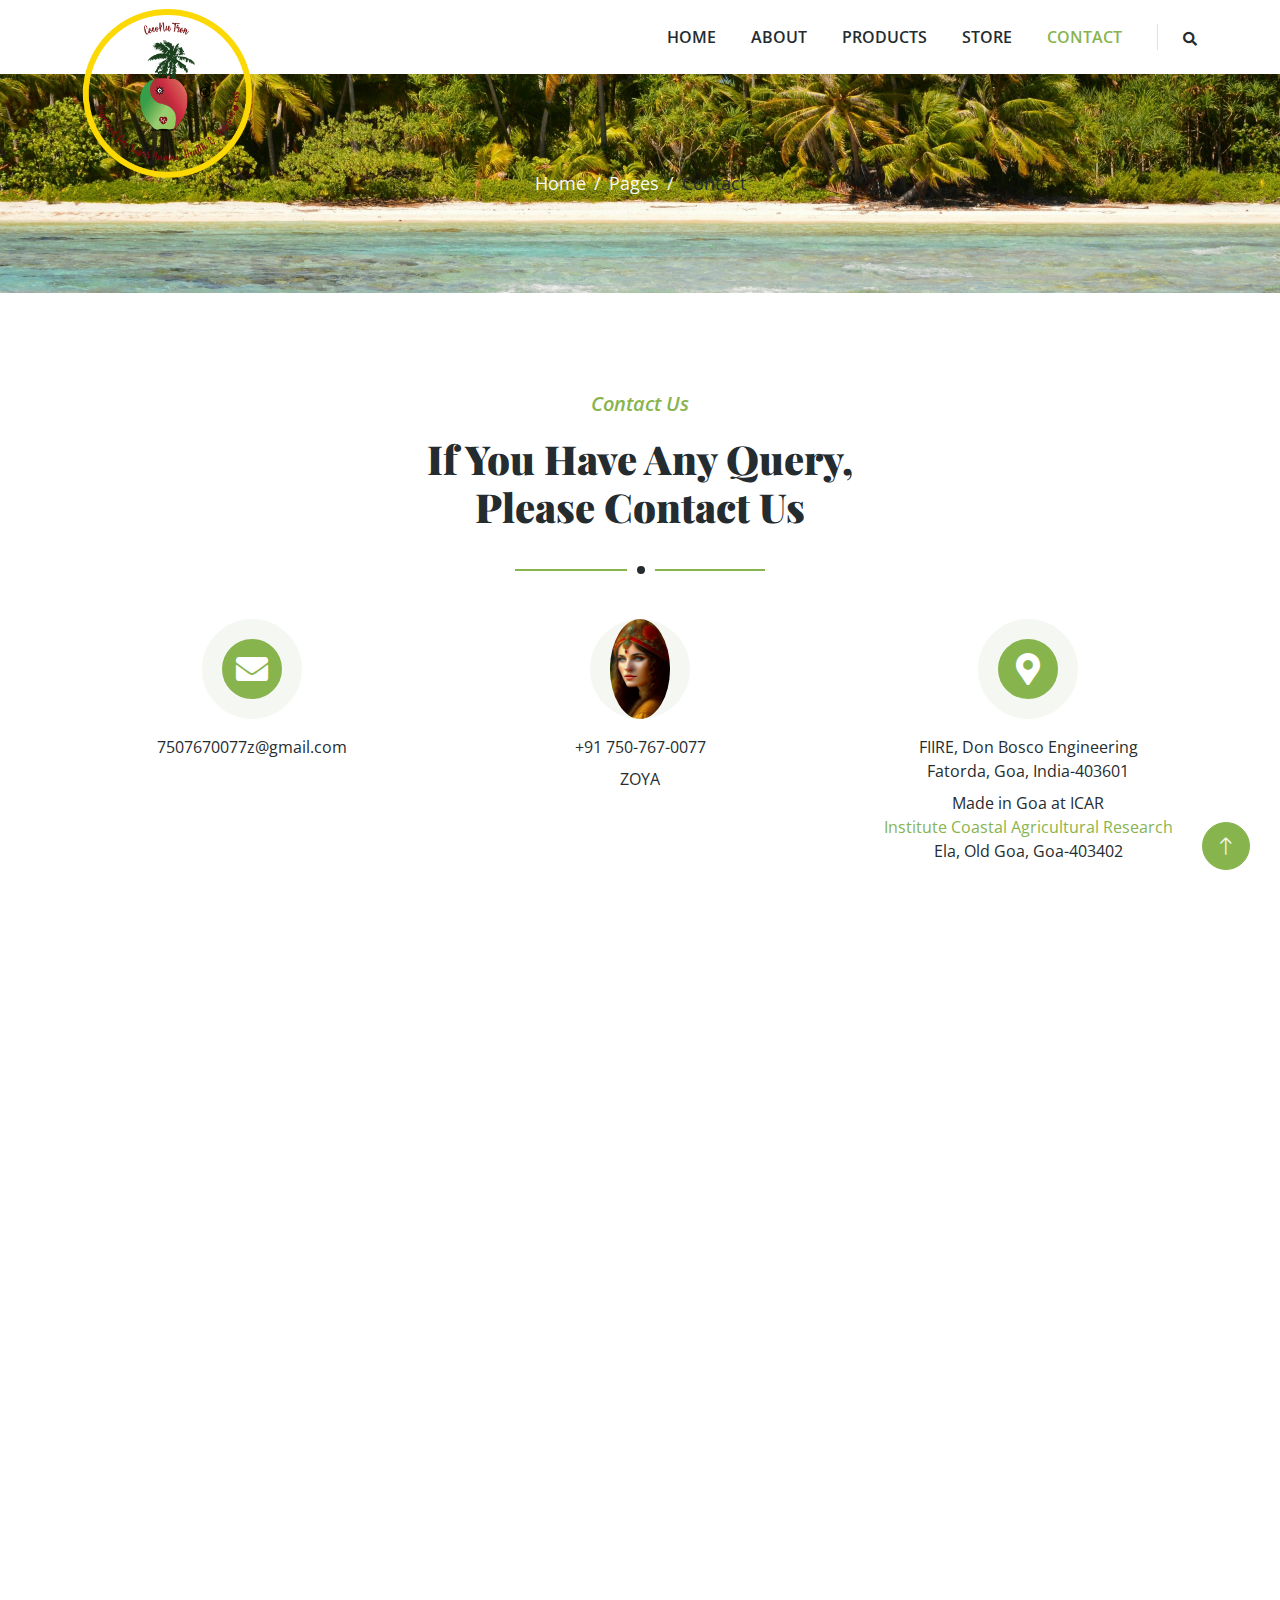
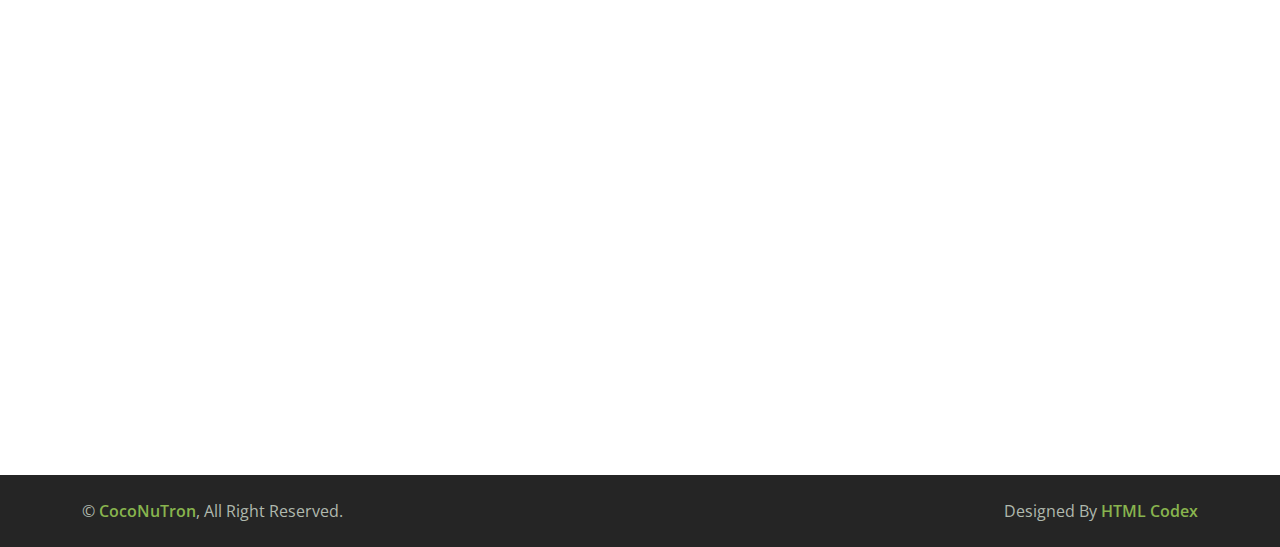
<file: contact.html>
<!DOCTYPE html>
<html lang="en">

<head>
    <meta charset="utf-8">
    <title>CocoNuTron - Coconut Butter</title>
    <meta content="width=device-width, initial-scale=1.0" name="viewport">
    <meta content="" name="keywords">
    <meta content="" name="description">

    <!-- Favicon -->
    <link href="img/favicon.ico" rel="icon">

    <!-- Google Web Fonts -->
    <link rel="preconnect" href="https://fonts.googleapis.com">
    <link rel="preconnect" href="https://fonts.gstatic.com" crossorigin>
    <link href="https://fonts.googleapis.com/css2?family=Open+Sans:wght@400;600&family=Playfair+Display:wght@700;900&display=swap" rel="stylesheet">

    <!-- Icon Font Stylesheet -->
    <link href="https://cdnjs.cloudflare.com/ajax/libs/font-awesome/5.10.0/css/all.min.css" rel="stylesheet">
    <link href="https://cdn.jsdelivr.net/npm/bootstrap-icons@1.4.1/font/bootstrap-icons.css" rel="stylesheet">

    <!-- Libraries Stylesheet -->
    <link href="lib/animate/animate.min.css" rel="stylesheet">
    <link href="lib/owlcarousel/assets/owl.carousel.min.css" rel="stylesheet">

    <!-- Customized Bootstrap Stylesheet -->
    <link href="css/bootstrap.min.css" rel="stylesheet">

    <!-- Template Stylesheet -->
    <link href="css/style.css" rel="stylesheet">
</head>

<body>
    <!-- Spinner Start -->
    <div id="spinner" class="show bg-white position-fixed translate-middle w-100 vh-100 top-50 start-50 d-flex align-items-center justify-content-center">
        <div class="spinner-border text-primary" role="status" style="width: 3rem; height: 3rem;"></div>
    </div>
    <!-- Spinner End -->

    
    <!-- Navbar Start -->
    <div class="container-fluid bg-white sticky-top">
        <div class="container">
            <nav class="navbar navbar-expand-lg bg-white navbar-light py-2 py-lg-0">
                <a href="index.html" class="navbar-brand">
                    <img class="img-fluid" src="img/LogoV1@4x.png" alt="Logo">
                </a>
                <button type="button" class="navbar-toggler ms-auto me-0" data-bs-toggle="collapse" data-bs-target="#navbarCollapse">
                    <span class="navbar-toggler-icon"></span>
                </button>
                <div class="collapse navbar-collapse" id="navbarCollapse">
                    <div class="navbar-nav ms-auto">
                        <a href="index.html" class="nav-item nav-link">Home</a>
                        <a href="about.html" class="nav-item nav-link">About</a>
                        <a href="product.html" class="nav-item nav-link">Products</a>
                        <a href="store.html" class="nav-item nav-link">Store</a>
                        <!-- <div class="nav-item dropdown">
                            <a href="#" class="nav-link dropdown-toggle" data-bs-toggle="dropdown">Pages</a>
                            <div class="dropdown-menu bg-light rounded-0 m-0">
                                <a href="feature.html" class="dropdown-item">Features</a>
                                <a href="blog.html" class="dropdown-item">Blog Article</a>
                                <a href="testimonial.html" class="dropdown-item">Testimonial</a>
                                <a href="404.html" class="dropdown-item">404 Page</a>
                            </div>
                        </div> -->
                        <a href="contact.html" class="nav-item nav-link active">Contact</a>
                    </div>
                    <div class="border-start ps-4 d-none d-lg-block">
                        <button type="button" class="btn btn-sm p-0"><i class="fa fa-search"></i></button>
                    </div>
                </div>
            </nav>
        </div>
    </div>
    <!-- Navbar End -->


    <!-- Page Header Start -->
    <div class="container-fluid page-header py-5 mb-5 wow fadeIn" data-wow-delay="0.1s">
        <div class="container text-center py-5">
            <!-- <h1 class="display-2 text-dark mb-4 animated slideInDown">Contact Us</h1> -->
            <nav aria-label="breadcrumb animated slideInDown">
                <ol class="breadcrumb justify-content-center mb-0">
                    <li class="breadcrumb-item"><a href="#">Home</a></li>
                    <li class="breadcrumb-item"><a href="#">Pages</a></li>
                    <li class="breadcrumb-item text-dark" aria-current="page">Contact</li>
                </ol>
            </nav>
        </div>
    </div>
    <!-- Page Header End -->


    <!-- Contact Start -->
    <div class="container-xxl contact py-5">
        <div class="container">
            <div class="section-title text-center mx-auto wow fadeInUp" data-wow-delay="0.1s" style="max-width: 500px;">
                <p class="fs-5 fw-medium fst-italic text-primary">Contact Us</p>
                <h1 class="display-6">If You Have Any Query, Please Contact Us</h1>
            </div>
            <div class="row g-5 mb-5">
                <div class="col-md-4 text-center wow fadeInUp" data-wow-delay="0.3s">
                    <div class="btn-square mx-auto mb-3">
                        <i class="fa fa-envelope fa-2x text-white"></i>
                    </div>
                    <p class="mb-2">7507670077z@gmail.com</p>
                </div>
                <div class="col-md-4 text-center wow fadeInUp" data-wow-delay="0.4s">
                    <div class="btn-square mx-auto mb-3">
                        <!-- <i class="fa fa-phone fa-2x text-white">  </i> -->
                        <img src="img/model.png" alt="whatsapp" style="width: 100px; height: 100px; border-radius: 50%;" >
                    </div>
                    <p class="mb-2">+91 750-767-0077</p>
                    <p class="mb-0">ZOYA</p>
                </div>
                <div class="col-md-4 text-center wow fadeInUp" data-wow-delay="0.5s">
                    <div class="btn-square mx-auto mb-3">
                        <i class="fa fa-map-marker-alt fa-2x text-white"></i>
                    </div>
                    <p class="mb-0">FIIRE, Don Bosco Engineering </p>
                     <p class="mb-2">Fatorda, Goa, India-403601</p>
                     <p class="mb-0">Made in Goa at ICAR</p>
                     <a href="https://ccari.icar.gov.in/welcome.php" target="_blank"> <p class="mb-0"> Institute Coastal Agricultural Research</p></a>
                     <p class="mb-0"> Ela, Old Goa, Goa-403402</p>
                </div>
            </div>
            <div class="row g-5">
                <div class="col-lg-6 wow fadeInUp" data-wow-delay="0.1s">
                    <h3 class="mb-4">Contact Us</h3>
                    <!-- <p class="mb-4">The contact form is currently inactive. Get a functional and working contact form with Ajax & PHP in a few minutes. Just copy and paste the files, add a little code and you're done. <a href="https://htmlcodex.com/contact-form">Download Now</a>.</p> -->

                    <form action="process.php" method="post">
                        <div class="row g-3">
                            <div class="col-md-6">
                                <div class="form-floating">
                                    <input type="text" class="form-control" id="name" name="name" placeholder="Your Name">
                                    <label for="name">Your Name</label>
                                </div>
                            </div>
                            <div class="col-md-6">
                                <div class="form-floating">
                                    <input type="email" class="form-control" id="email" name="email" placeholder="Your Email">
                                    <label for="email">Your Email</label>
                                </div>
                            </div>
                            <div class="col-12">
                                <div class="form-floating">
                                    <input type="text" class="form-control" id="subject" name="subject" placeholder="Subject">
                                    <label for="subject">Subject</label>
                                </div>
                            </div>
                            <div class="col-12">
                                <div class="form-floating">
                                    <input type="tel" id="phone" name="phone" class="form-control"  placeholder="Phone">
                                    <label for="phone">Phone:</label>
                                </div>
                            </div>
                            <div class="col-12">
                                <div class="form-floating">
                                    <textarea class="form-control" placeholder="Leave a message here" name="message" id="message" style="height: 120px"></textarea>
                                    <label for="message">Message</label>
                                </div>
                            </div>
                            <div class="col-12">
                                <button class="btn btn-primary rounded-pill py-3 px-5" name="submit" type="submit">Send Message</button>
                            </div>
                        </div>
                    </form>
                    
                </div>
                <div class="col-lg-6 wow fadeInUp" data-wow-delay="0.5s">
                    <div class="h-100">
                        <iframe class="w-100 rounded"
                        src="https://www.google.com/maps/embed?pb=!1m18!1m12!1m3!1d3848.556203796674!2d73.96650967458535!3d15.291979159777382!2m3!1f0!2f0!3f0!3m2!1i1024!2i768!4f13.1!3m3!1m2!1s0x3bbfb1631736de9d%3A0x980720b4516a7a5!2sDon%20Bosco%20College%20Of%20Engineering!5e0!3m2!1sen!2sin!4v1723017399944!5m2!1sen!2sin"
                        frameborder="0" style="height: 100%; min-height: 300px; border:0;" allowfullscreen="" aria-hidden="false"
                        tabindex="0"></iframe>
<!-- 
                        <iframe src="https://www.google.com/maps/embed?pb=!1m18!1m12!1m3!1d3848.556203796674!2d73.96650967458535!3d15.291979159777382!2m3!1f0!2f0!3f0!3m2!1i1024!2i768!4f13.1!3m3!1m2!1s0x3bbfb1631736de9d%3A0x980720b4516a7a5!2sDon%20Bosco%20College%20Of%20Engineering!5e0!3m2!1sen!2sin!4v1723017399944!5m2!1sen!2sin" width="600" height="450" style="border:0;" allowfullscreen="" loading="lazy" referrerpolicy="no-referrer-when-downgrade"></iframe> -->
                    </div>
                </div>
            </div>
        </div>
    </div>
    <!-- Contact End -->


    <!-- Footer Start -->
    <div class="container-fluid bg-dark footer mt-5 py-5 wow fadeIn" data-wow-delay="0.1s">
        <div class="container py-5">
            <div class="row g-5">
                <div class="col-lg-3 col-md-6">
                    <h4 class="text-primary mb-4">CocoNuTron Lab</h4>
                    <p class="mb-2"><i class="fa fa-map-marker-alt text-primary me-3"></i>Krishi Vigyan Kendra, ICAR -Central Coastal Agricultural Research Institute, Ela, Old Goa, Goa-403402</p>
                    <h5 class="text-primary mb-4">BidTronix Pvt Ltd.</h5>
                    <p class="mb-2"><i class="fa fa-map-marker-alt text-primary me-3"></i>FIIRE, Don Bosco Engineering, Fatorda, Goa, India-403601</p>
                    <p class="mb-2"><i class="fa fa-phone-alt text-primary me-3"></i>+91 750-767-0077</p>
                    <p class="mb-2"><i class="fa fa-envelope text-primary me-3"></i>7507670077z@gmail.com</p>
                    <div class="d-flex pt-3">
                        <a class="btn btn-square btn-primary rounded-circle me-2" href=""><i class="fab fa-twitter"></i></a>
                        <a class="btn btn-square btn-primary rounded-circle me-2" href=""><i class="fab fa-facebook-f"></i></a>
                        <a class="btn btn-square btn-primary rounded-circle me-2" href=""><i class="fab fa-youtube"></i></a>
                        <a class="btn btn-square btn-primary rounded-circle me-2" href=""><i class="fab fa-linkedin-in"></i></a>
                    </div>
                </div>
                <div class="col-lg-3 col-md-6">
                    <h4 class="text-primary mb-4">Quick Links</h4>
                    <a class="btn btn-link" href="">About Us</a>
                    <a class="btn btn-link" href="">Contact Us</a>
                    <a class="btn btn-link" href="">Our Services</a>
                    <a class="btn btn-link" href="">Terms & Condition</a>
                    <a class="btn btn-link" href="">Support</a>
                </div>
                <div class="col-lg-3 col-md-6">
                    <h4 class="text-primary mb-4">Business Hours</h4>
                    <p class="mb-1">Monday - Friday</p>
                    <h6 class="text-light">09:00 am - 07:00 pm</h6>
                    <p class="mb-1">Saturday</p>
                    <h6 class="text-light">09:00 am - 12:00 pm</h6>
                    <p class="mb-1">Sunday</p>
                    <h6 class="text-light">Closed</h6>
                </div>
                <div class="col-lg-3 col-md-6">
                    <h4 class="text-primary mb-4">Newsletter</h4>
                    <p>Subscribe to our newsletter to get our latest updates.</p>
                    <div class="position-relative w-100">
                        <input class="form-control bg-transparent w-100 py-3 ps-4 pe-5" type="text" placeholder="Your email">
                        <button type="button" class="btn btn-primary py-2 position-absolute top-0 end-0 mt-2 me-2">SignUp</button>
                    </div>
                </div>
            </div>
        </div>
    </div>
    <!-- Footer End -->


    <!-- Copyright Start -->
    <div class="container-fluid copyright py-4">
        <div class="container">
            <div class="row">
                <div class="col-md-6 text-center text-md-start mb-3 mb-md-0">
                    &copy; <a class="fw-medium" href="#">CocoNuTron</a>, All Right Reserved.
                </div>
                <div class="col-md-6 text-center text-md-end">
                    <!--/*** This template is free as long as you keep the footer author’s credit link/attribution link/backlink. If you'd like to use the template without the footer author’s credit link/attribution link/backlink, you can purchase the Credit Removal License from "https://htmlcodex.com/credit-removal". Thank you for your support. ***/-->
                    Designed By <a class="fw-medium" href="https://htmlcodex.com">HTML Codex</a>
                </div>
            </div>
        </div>
    </div>
    <!-- Copyright End -->


    <!-- Back to Top -->
    <a href="#" class="btn btn-lg btn-primary btn-lg-square rounded-circle back-to-top"><i class="bi bi-arrow-up"></i></a>


    <!-- JavaScript Libraries -->
    <script src="https://ajax.googleapis.com/ajax/libs/jquery/3.6.1/jquery.min.js"></script>
    <script src="https://cdn.jsdelivr.net/npm/bootstrap@5.0.0/dist/js/bootstrap.bundle.min.js"></script>
    <script src="lib/wow/wow.min.js"></script>
    <script src="lib/easing/easing.min.js"></script>
    <script src="lib/waypoints/waypoints.min.js"></script>
    <script src="lib/owlcarousel/owl.carousel.min.js"></script>

    <!-- Template Javascript -->
    <script src="js/main.js"></script>
</body>

</html>
</file>
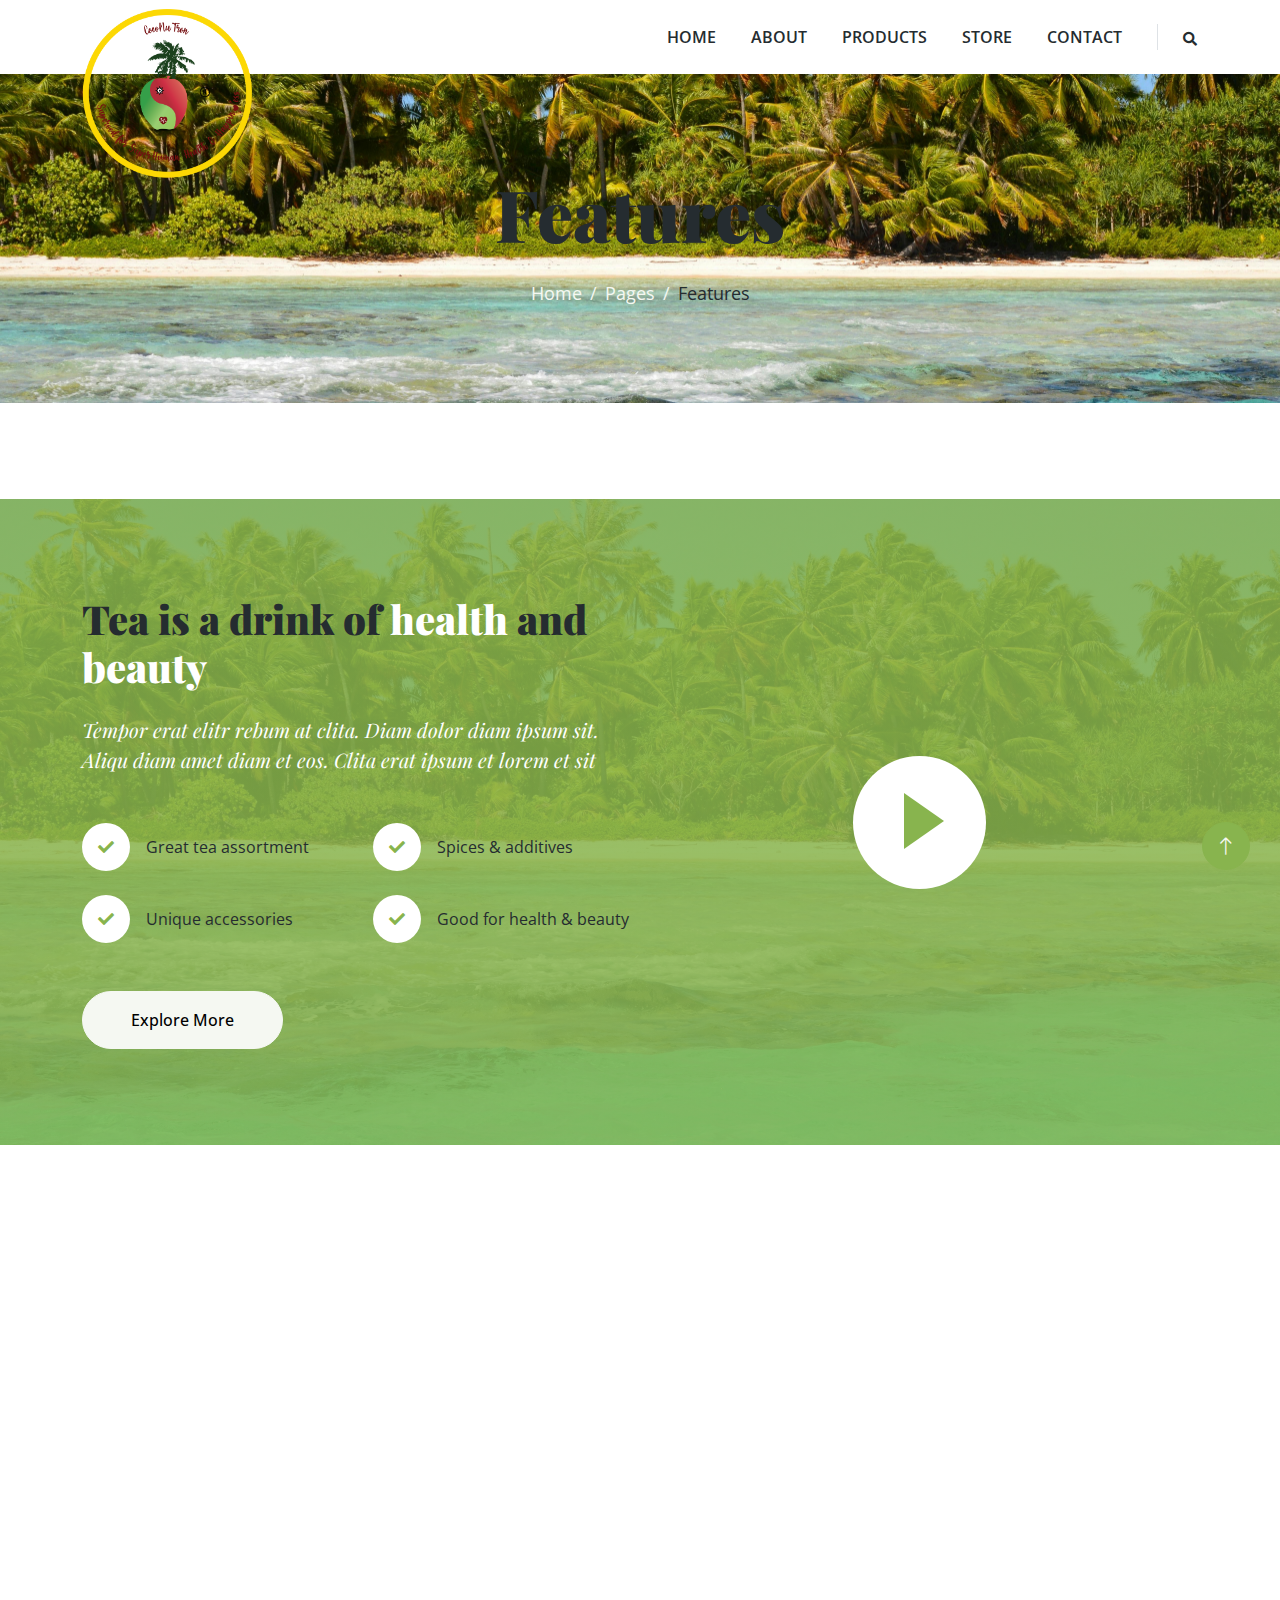
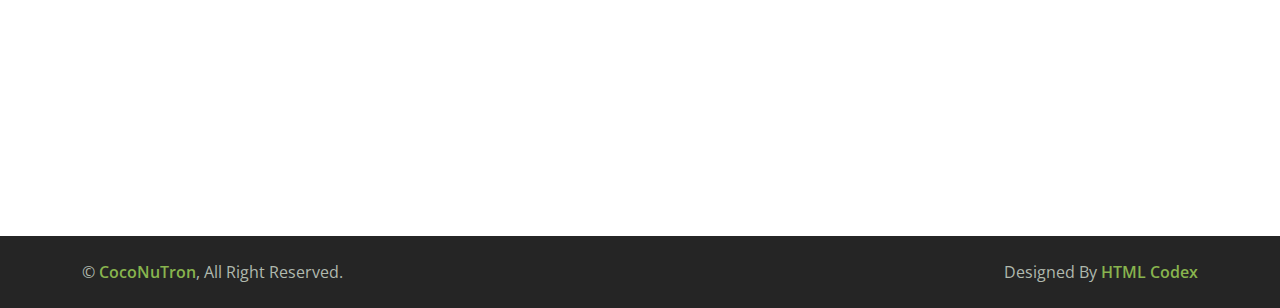
<file: feature.html>
<!DOCTYPE html>
<html lang="en">

<head>
    <meta charset="utf-8">
    <title>Tea House - Tea Shop Website Template</title>
    <meta content="width=device-width, initial-scale=1.0" name="viewport">
    <meta content="" name="keywords">
    <meta content="" name="description">

    <!-- Favicon -->
    <link href="img/favicon.ico" rel="icon">

    <!-- Google Web Fonts -->
    <link rel="preconnect" href="https://fonts.googleapis.com">
    <link rel="preconnect" href="https://fonts.gstatic.com" crossorigin>
    <link href="https://fonts.googleapis.com/css2?family=Open+Sans:wght@400;600&family=Playfair+Display:wght@700;900&display=swap" rel="stylesheet">

    <!-- Icon Font Stylesheet -->
    <link href="https://cdnjs.cloudflare.com/ajax/libs/font-awesome/5.10.0/css/all.min.css" rel="stylesheet">
    <link href="https://cdn.jsdelivr.net/npm/bootstrap-icons@1.4.1/font/bootstrap-icons.css" rel="stylesheet">

    <!-- Libraries Stylesheet -->
    <link href="lib/animate/animate.min.css" rel="stylesheet">
    <link href="lib/owlcarousel/assets/owl.carousel.min.css" rel="stylesheet">

    <!-- Customized Bootstrap Stylesheet -->
    <link href="css/bootstrap.min.css" rel="stylesheet">

    <!-- Template Stylesheet -->
    <link href="css/style.css" rel="stylesheet">
</head>

<body>
    <!-- Spinner Start -->
    <div id="spinner" class="show bg-white position-fixed translate-middle w-100 vh-100 top-50 start-50 d-flex align-items-center justify-content-center">
        <div class="spinner-border text-primary" role="status" style="width: 3rem; height: 3rem;"></div>
    </div>
    <!-- Spinner End -->

    
    <!-- Navbar Start -->
    <div class="container-fluid bg-white sticky-top">
        <div class="container">
            <nav class="navbar navbar-expand-lg bg-white navbar-light py-2 py-lg-0">
                <a href="index.html" class="navbar-brand">
                    <img class="img-fluid" src="img/LogoV1@4x.png" alt="Logo">
                </a>
                <button type="button" class="navbar-toggler ms-auto me-0" data-bs-toggle="collapse" data-bs-target="#navbarCollapse">
                    <span class="navbar-toggler-icon"></span>
                </button>
                <div class="collapse navbar-collapse" id="navbarCollapse">
                    <div class="navbar-nav ms-auto">
                        <a href="index.html" class="nav-item nav-link">Home</a>
                        <a href="about.html" class="nav-item nav-link">About</a>
                        <a href="product.html" class="nav-item nav-link">Products</a>
                        <a href="store.html" class="nav-item nav-link">Store</a>
                        <!-- <div class="nav-item dropdown">
                            <a href="#" class="nav-link dropdown-toggle active" data-bs-toggle="dropdown">Pages</a>
                            <div class="dropdown-menu bg-light rounded-0 m-0">
                                <a href="feature.html" class="dropdown-item active">Features</a>
                                <a href="blog.html" class="dropdown-item">Blog Article</a>
                                <a href="testimonial.html" class="dropdown-item">Testimonial</a>
                                <a href="404.html" class="dropdown-item">404 Page</a>
                            </div>
                        </div> -->
                        <a href="contact.html" class="nav-item nav-link">Contact</a>
                    </div>
                    <div class="border-start ps-4 d-none d-lg-block">
                        <button type="button" class="btn btn-sm p-0"><i class="fa fa-search"></i></button>
                    </div>
                </div>
            </nav>
        </div>
    </div>
    <!-- Navbar End -->


    <!-- Page Header Start -->
    <div class="container-fluid page-header py-5 mb-5 wow fadeIn" data-wow-delay="0.1s">
        <div class="container text-center py-5">
            <h1 class="display-2 text-dark mb-4 animated slideInDown">Features</h1>
            <nav aria-label="breadcrumb animated slideInDown">
                <ol class="breadcrumb justify-content-center mb-0">
                    <li class="breadcrumb-item"><a href="#">Home</a></li>
                    <li class="breadcrumb-item"><a href="#">Pages</a></li>
                    <li class="breadcrumb-item text-dark" aria-current="page">Features</li>
                </ol>
            </nav>
        </div>
    </div>
    <!-- Page Header End -->


    <!-- Video Start -->
    <div class="container-fluid video" style="margin-top: 6rem; margin-bottom: 6rem;">
        <div class="container">
            <div class="row g-0">
                <div class="col-lg-6 py-5 wow fadeIn" data-wow-delay="0.1s">
                    <div class="py-5">
                        <h1 class="display-6 mb-4">Tea is a drink of <span class="text-white">health</span> and <span class="text-white">beauty</span></h1>
                        <h5 class="fw-normal lh-base fst-italic text-white mb-5">Tempor erat elitr rebum at clita. Diam dolor diam ipsum sit. Aliqu diam amet diam et eos. Clita erat ipsum et lorem et sit</h5>
                        <div class="row g-4 mb-5">
                            <div class="col-sm-6">
                                <div class="d-flex align-items-center">
                                    <div class="flex-shrink-0 btn-lg-square bg-white text-primary rounded-circle me-3">
                                        <i class="fa fa-check"></i>
                                    </div>
                                    <span class="text-dark">Great tea assortment</span>
                                </div>
                            </div>
                            <div class="col-sm-6">
                                <div class="d-flex align-items-center">
                                    <div class="flex-shrink-0 btn-lg-square bg-white text-primary rounded-circle me-3">
                                        <i class="fa fa-check"></i>
                                    </div>
                                    <span class="text-dark">Spices & additives</span>
                                </div>
                            </div>
                            <div class="col-sm-6">
                                <div class="d-flex align-items-center">
                                    <div class="flex-shrink-0 btn-lg-square bg-white text-primary rounded-circle me-3">
                                        <i class="fa fa-check"></i>
                                    </div>
                                    <span class="text-dark">Unique accessories</span>
                                </div>
                            </div>
                            <div class="col-sm-6">
                                <div class="d-flex align-items-center">
                                    <div class="flex-shrink-0 btn-lg-square bg-white text-primary rounded-circle me-3">
                                        <i class="fa fa-check"></i>
                                    </div>
                                    <span class="text-dark">Good for health & beauty</span>
                                </div>
                            </div>
                        </div>
                        <a class="btn btn-light rounded-pill py-3 px-5" href="">Explore More</a>
                    </div>
                </div>
                <div class="col-lg-6 wow fadeIn" data-wow-delay="0.5s">
                    <div class="h-100 d-flex align-items-center justify-content-center" style="min-height: 300px;">
                        <button type="button" class="btn-play" data-bs-toggle="modal"
                            data-src="https://www.youtube.com/embed/DWRcNpR6Kdc" data-bs-target="#videoModal">
                            <span></span>
                        </button>
                    </div>
                </div>
            </div>
        </div>
    </div>
    <!-- Video End -->


    <!-- Video Modal Start -->
    <div class="modal modal-video fade" id="videoModal" tabindex="-1" aria-labelledby="exampleModalLabel" aria-hidden="true">
        <div class="modal-dialog">
            <div class="modal-content rounded-0">
                <div class="modal-header">
                    <h3 class="modal-title" id="exampleModalLabel">Youtube Video</h3>
                    <button type="button" class="btn-close" data-bs-dismiss="modal" aria-label="Close"></button>
                </div>
                <div class="modal-body">
                    <!-- 16:9 aspect ratio -->
                    <div class="ratio ratio-16x9">
                        <iframe class="embed-responsive-item" src="" id="video" allowfullscreen allowscriptaccess="always"
                            allow="autoplay"></iframe>
                    </div>
                </div>
            </div>
        </div>
    </div>
    <!-- Video Modal End -->


   <!-- Footer Start -->
   <div class="container-fluid bg-dark footer mt-5 py-5 wow fadeIn" data-wow-delay="0.1s">
    <div class="container py-5">
        <div class="row g-5">
            <div class="col-lg-3 col-md-6">
                <h4 class="text-primary mb-4">CocoNuTron Lab</h4>
                <p class="mb-2"><i class="fa fa-map-marker-alt text-primary me-3"></i>Krishi Vigyan Kendra, ICAR -Central Coastal Agricultural Research Institute, Ela, Old Goa, Goa-403402</p>
                <h5 class="text-primary mb-4">BidTronix Pvt Ltd.</h5>
                <p class="mb-2"><i class="fa fa-map-marker-alt text-primary me-3"></i>FIIRE, Don Bosco Engineering, Fatorda, Goa, India-403601</p>
                <p class="mb-2"><i class="fa fa-phone-alt text-primary me-3"></i>+91 750-767-0077</p>
                <p class="mb-2"><i class="fa fa-envelope text-primary me-3"></i>7507670077z@gmail.com</p>
                <div class="d-flex pt-3">
                    <a class="btn btn-square btn-primary rounded-circle me-2" href=""><i class="fab fa-twitter"></i></a>
                    <a class="btn btn-square btn-primary rounded-circle me-2" href=""><i class="fab fa-facebook-f"></i></a>
                    <a class="btn btn-square btn-primary rounded-circle me-2" href=""><i class="fab fa-youtube"></i></a>
                    <a class="btn btn-square btn-primary rounded-circle me-2" href=""><i class="fab fa-linkedin-in"></i></a>
                </div>
            </div>
            <div class="col-lg-3 col-md-6">
                <h4 class="text-primary mb-4">Quick Links</h4>
                <a class="btn btn-link" href="">About Us</a>
                <a class="btn btn-link" href="">Contact Us</a>
                <a class="btn btn-link" href="">Our Services</a>
                <a class="btn btn-link" href="">Terms & Condition</a>
                <a class="btn btn-link" href="">Support</a>
            </div>
            <div class="col-lg-3 col-md-6">
                <h4 class="text-primary mb-4">Business Hours</h4>
                <p class="mb-1">Monday - Friday</p>
                <h6 class="text-light">09:00 am - 07:00 pm</h6>
                <p class="mb-1">Saturday</p>
                <h6 class="text-light">09:00 am - 12:00 pm</h6>
                <p class="mb-1">Sunday</p>
                <h6 class="text-light">Closed</h6>
            </div>
            <div class="col-lg-3 col-md-6">
                <h4 class="text-primary mb-4">Newsletter</h4>
                <p>Subscribe to our newsletter to get our latest updates.</p>
                <div class="position-relative w-100">
                    <input class="form-control bg-transparent w-100 py-3 ps-4 pe-5" type="text" placeholder="Your email">
                    <button type="button" class="btn btn-primary py-2 position-absolute top-0 end-0 mt-2 me-2">SignUp</button>
                </div>
            </div>
        </div>
    </div>
</div>
<!-- Footer End -->


    <!-- Copyright Start -->
    <div class="container-fluid copyright py-4">
        <div class="container">
            <div class="row">
                <div class="col-md-6 text-center text-md-start mb-3 mb-md-0">
                    &copy; <a class="fw-medium" href="#">CocoNuTron</a>, All Right Reserved.
                </div>
                <div class="col-md-6 text-center text-md-end">
                    <!--/*** This template is free as long as you keep the footer author’s credit link/attribution link/backlink. If you'd like to use the template without the footer author’s credit link/attribution link/backlink, you can purchase the Credit Removal License from "https://htmlcodex.com/credit-removal". Thank you for your support. ***/-->
                    Designed By <a class="fw-medium" href="https://htmlcodex.com">HTML Codex</a>
                </div>
            </div>
        </div>
    </div>
    <!-- Copyright End -->


    <!-- Back to Top -->
    <a href="#" class="btn btn-lg btn-primary btn-lg-square rounded-circle back-to-top"><i class="bi bi-arrow-up"></i></a>


    <!-- JavaScript Libraries -->
    <script src="https://ajax.googleapis.com/ajax/libs/jquery/3.6.1/jquery.min.js"></script>
    <script src="https://cdn.jsdelivr.net/npm/bootstrap@5.0.0/dist/js/bootstrap.bundle.min.js"></script>
    <script src="lib/wow/wow.min.js"></script>
    <script src="lib/easing/easing.min.js"></script>
    <script src="lib/waypoints/waypoints.min.js"></script>
    <script src="lib/owlcarousel/owl.carousel.min.js"></script>

    <!-- Template Javascript -->
    <script src="js/main.js"></script>
</body>

</html>
</file>
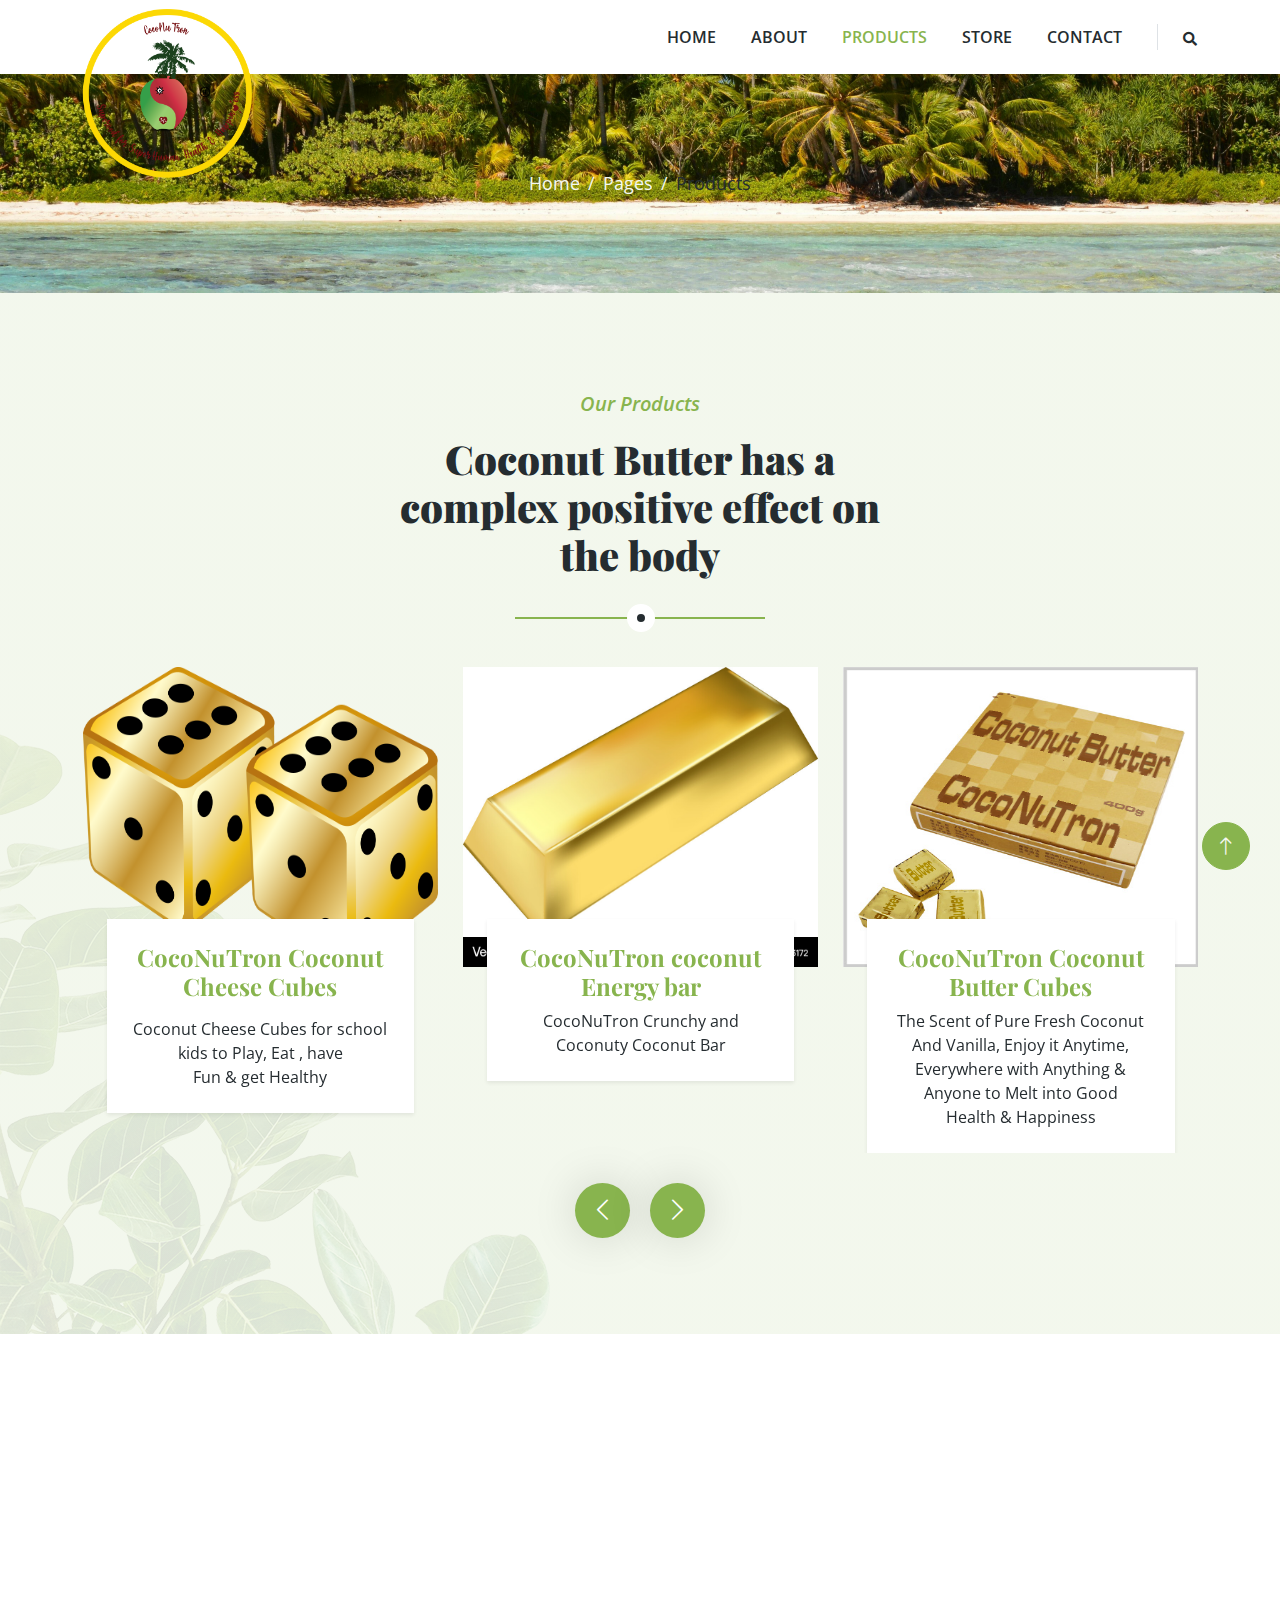
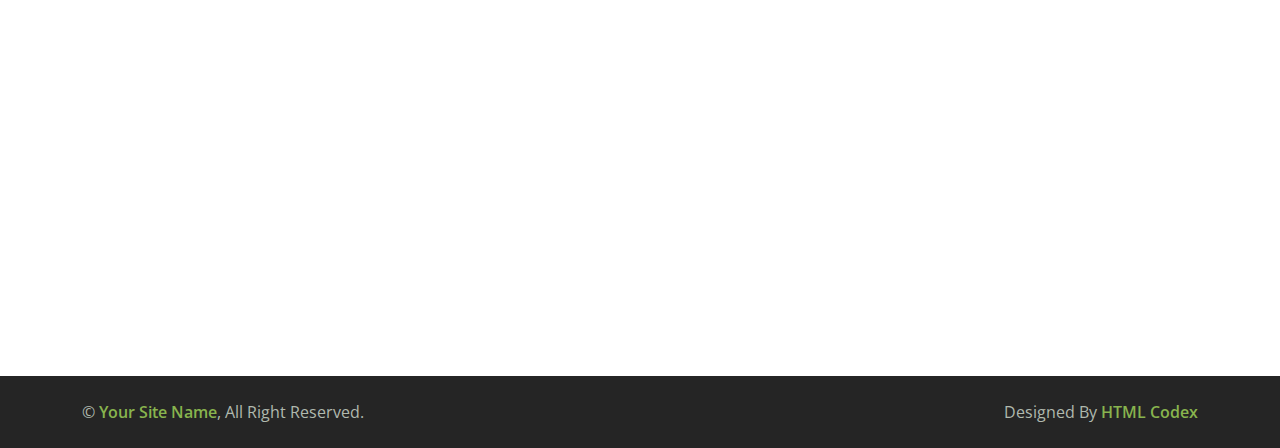
<file: product.html>
<!DOCTYPE html>
<html lang="en">

<head>
    <meta charset="utf-8">
    <title>CocoNuTron - Coconut Butter</title>
    <meta content="width=device-width, initial-scale=1.0" name="viewport">
    <meta content="" name="keywords">
    <meta content="" name="description">

    <!-- Favicon -->
    <link href="img/favicon.ico" rel="icon">

    <!-- Google Web Fonts -->
    <link rel="preconnect" href="https://fonts.googleapis.com">
    <link rel="preconnect" href="https://fonts.gstatic.com" crossorigin>
    <link href="https://fonts.googleapis.com/css2?family=Open+Sans:wght@400;600&family=Playfair+Display:wght@700;900&display=swap" rel="stylesheet">

    <!-- Icon Font Stylesheet -->
    <link href="https://cdnjs.cloudflare.com/ajax/libs/font-awesome/5.10.0/css/all.min.css" rel="stylesheet">
    <link href="https://cdn.jsdelivr.net/npm/bootstrap-icons@1.4.1/font/bootstrap-icons.css" rel="stylesheet">

    <!-- Libraries Stylesheet -->
    <link href="lib/animate/animate.min.css" rel="stylesheet">
    <link href="lib/owlcarousel/assets/owl.carousel.min.css" rel="stylesheet">

    <!-- Customized Bootstrap Stylesheet -->
    <link href="css/bootstrap.min.css" rel="stylesheet">

    <!-- Template Stylesheet -->
    <link href="css/style.css" rel="stylesheet">
</head>

<body>
    <!-- Spinner Start -->
    <div id="spinner" class="show bg-white position-fixed translate-middle w-100 vh-100 top-50 start-50 d-flex align-items-center justify-content-center">
        <div class="spinner-border text-primary" role="status" style="width: 3rem; height: 3rem;"></div>
    </div>
    <!-- Spinner End -->

    
    <!-- Navbar Start -->
    <div class="container-fluid bg-white sticky-top">
        <div class="container">
            <nav class="navbar navbar-expand-lg bg-white navbar-light py-2 py-lg-0">
                <a href="index.html" class="navbar-brand">
                    <img class="img-fluid" src="img/LogoV1@4x.png" alt="Logo">
                </a>
                <button type="button" class="navbar-toggler ms-auto me-0" data-bs-toggle="collapse" data-bs-target="#navbarCollapse">
                    <span class="navbar-toggler-icon"></span>
                </button>
                <div class="collapse navbar-collapse" id="navbarCollapse">
                    <div class="navbar-nav ms-auto">
                        <a href="index.html" class="nav-item nav-link">Home</a>
                        <a href="about.html" class="nav-item nav-link">About</a>
                        <a href="product.html" class="nav-item nav-link active">Products</a>
                        <a href="store.html" class="nav-item nav-link">Store</a>
                        <!-- <div class="nav-item dropdown">
                            <a href="#" class="nav-link dropdown-toggle" data-bs-toggle="dropdown">Pages</a>
                            <div class="dropdown-menu bg-light rounded-0 m-0">
                                <a href="feature.html" class="dropdown-item">Features</a>
                                <a href="blog.html" class="dropdown-item">Blog Article</a>
                                <a href="testimonial.html" class="dropdown-item">Testimonial</a>
                                <a href="404.html" class="dropdown-item">404 Page</a>
                            </div>
                        </div> -->
                        <a href="contact.html" class="nav-item nav-link">Contact</a>
                    </div>
                    <div class="border-start ps-4 d-none d-lg-block">
                        <button type="button" class="btn btn-sm p-0"><i class="fa fa-search"></i></button>
                    </div>
                </div>
            </nav>
        </div>
    </div>
    <!-- Navbar End -->


    <!-- Page Header Start -->
    <div class="container-fluid page-header py-5 wow fadeIn" data-wow-delay="0.1s">
        <div class="container text-center py-5">
            <!-- <h1 class="display-2 text-dark mb-4 animated slideInDown">Products</h1> -->
            <nav aria-label="breadcrumb animated slideInDown">
                <ol class="breadcrumb justify-content-center mb-0">
                    <li class="breadcrumb-item"><a href="#">Home</a></li>
                    <li class="breadcrumb-item"><a href="#">Pages</a></li>
                    <li class="breadcrumb-item text-dark" aria-current="page">Products</li>
                </ol>
            </nav>
        </div>
    </div>
    <!-- Page Header End -->


    <!-- Products Start -->
    <div class="container-fluid product py-5">
        <div class="container py-5">
            <div class="section-title text-center mx-auto wow fadeInUp" data-wow-delay="0.1s" style="max-width: 500px;">
                <p class="fs-5 fw-medium fst-italic text-primary">Our Products</p>
                <h1 class="display-6">Coconut Butter has a complex positive effect on the body</h1>
            </div>
            <div class="owl-carousel product-carousel wow fadeInUp" data-wow-delay="0.5s">
                <a href="" class="d-block product-item rounded">
                    <img src="img/gold-bar-vector-21033172.jpg" height="300"alt="">
                    <div class="bg-white shadow-sm text-center p-4 position-relative mt-n5 mx-4">
                        <h4 class="text-primary">CocoNuTron coconut Energy bar</h4>
                        <span class="text-body">CocoNuTron Crunchy and Coconuty Coconut Bar</span>
                    </div>
                </a>
                <a href="" class="d-block product-item rounded">
                    <img src="img/butter.png" height="300" alt="">
                    <div class="bg-white shadow-sm text-center p-4 position-relative mt-n5 mx-4">
                        <h4 class="text-primary">CocoNuTron Coconut Butter Cubes</h4>
                        <span class="text-body">The Scent of Pure Fresh Coconut And Vanilla, Enjoy it Anytime, Everywhere with Anything & Anyone to Melt into Good Health & Happiness</span>
                    </div>
                </a>
                <a href="" class="d-block product-item rounded">
                    <img src="img/coconutbutter.webp" height="300" alt="">
                    <div class="bg-white shadow-sm text-center p-4 position-relative mt-n5 mx-4">
                        <h4 class="text-primary">CocoNuTron</h4>
                        <span class="text-body">Fresh Coconut Butter</span>
                    </div>
                </a>
                <a href="" class="d-block product-item rounded">
                    <img src="img/coco_creamer_CocoNutron.png" height="300" width="100%" alt="">
                    <div class="bg-white shadow-sm text-center p-4 position-relative mt-n5 mx-4">
                        <h4 class="text-primary">CocoNuTron</h4>
                        <span class="text-body">Natural Coffee Creamer</span>
                    </div>
                </a>
                <a href="" class="d-block product-item rounded">
                    <img src="img/coconut_Cheese_Cubes.png" height="300" width="100%" alt="">
                    <div class="bg-white shadow-sm text-center p-4 position-relative mt-n5 mx-4">
                        <h4 class="text-primary">CocoNuTron Coconut Cheese Cubes <h4 class="mb-3"></h4>
                        <span class="text-body">Coconut Cheese Cubes for school kids to Play, Eat , have Fun & get Healthy</span>
                    </div>
                </a>
            </div>
        </div>
    </div>
    <!-- Products End -->


    <!-- Footer Start -->
    <div class="container-fluid bg-dark footer mt-5 py-5 wow fadeIn" data-wow-delay="0.1s">
        <div class="container py-5">
            <div class="row g-5">
                <div class="col-lg-3 col-md-6">
                    <h4 class="text-primary mb-4">CocoNuTron Lab</h4>
                    <p class="mb-2"><i class="fa fa-map-marker-alt text-primary me-3"></i>Krishi Vigyan Kendra, ICAR -Central Coastal Agricultural Research Institute, Ela, Old Goa, Goa-403402</p>
                    <h5 class="text-primary mb-4">BidTronix Pvt Ltd.</h5>
                    <p class="mb-2"><i class="fa fa-map-marker-alt text-primary me-3"></i>FIIRE, Don Bosco Engineering, Fatorda, Goa, India-403601</p>
                    <p class="mb-2"><i class="fa fa-phone-alt text-primary me-3"></i>+91 750-767-0077</p>
                    <p class="mb-2"><i class="fa fa-envelope text-primary me-3"></i>7507670077z@gmail.com</p>
                    <div class="d-flex pt-3">
                        <a class="btn btn-square btn-primary rounded-circle me-2" href=""><i class="fab fa-twitter"></i></a>
                        <a class="btn btn-square btn-primary rounded-circle me-2" href=""><i class="fab fa-facebook-f"></i></a>
                        <a class="btn btn-square btn-primary rounded-circle me-2" href=""><i class="fab fa-youtube"></i></a>
                        <a class="btn btn-square btn-primary rounded-circle me-2" href=""><i class="fab fa-linkedin-in"></i></a>
                    </div>
                </div>
                <div class="col-lg-3 col-md-6">
                    <h4 class="text-primary mb-4">Quick Links</h4>
                    <a class="btn btn-link" href="">About Us</a>
                    <a class="btn btn-link" href="">Contact Us</a>
                    <a class="btn btn-link" href="">Our Services</a>
                    <a class="btn btn-link" href="">Terms & Condition</a>
                    <a class="btn btn-link" href="">Support</a>
                </div>
                <div class="col-lg-3 col-md-6">
                    <h4 class="text-primary mb-4">Business Hours</h4>
                    <p class="mb-1">Monday - Friday</p>
                    <h6 class="text-light">09:00 am - 07:00 pm</h6>
                    <p class="mb-1">Saturday</p>
                    <h6 class="text-light">09:00 am - 12:00 pm</h6>
                    <p class="mb-1">Sunday</p>
                    <h6 class="text-light">Closed</h6>
                </div>
                <div class="col-lg-3 col-md-6">
                    <h4 class="text-primary mb-4">Newsletter</h4>
                    <p>Subscribe to our newsletter to get our latest updates.</p>
                    <div class="position-relative w-100">
                        <input class="form-control bg-transparent w-100 py-3 ps-4 pe-5" type="text" placeholder="Your email">
                        <button type="button" class="btn btn-primary py-2 position-absolute top-0 end-0 mt-2 me-2">SignUp</button>
                    </div>
                </div>
            </div>
        </div>
    </div>
    <!-- Footer End -->

    <!-- Copyright Start -->
    <div class="container-fluid copyright py-4">
        <div class="container">
            <div class="row">
                <div class="col-md-6 text-center text-md-start mb-3 mb-md-0">
                    &copy; <a class="fw-medium" href="#">Your Site Name</a>, All Right Reserved.
                </div>
                <div class="col-md-6 text-center text-md-end">
                    <!--/*** This template is free as long as you keep the footer author’s credit link/attribution link/backlink. If you'd like to use the template without the footer author’s credit link/attribution link/backlink, you can purchase the Credit Removal License from "https://htmlcodex.com/credit-removal". Thank you for your support. ***/-->
                    Designed By <a class="fw-medium" href="https://htmlcodex.com">HTML Codex</a>
                </div>
            </div>
        </div>
    </div>
    <!-- Copyright End -->


    <!-- Back to Top -->
    <a href="#" class="btn btn-lg btn-primary btn-lg-square rounded-circle back-to-top"><i class="bi bi-arrow-up"></i></a>


    <!-- JavaScript Libraries -->
    <script src="https://ajax.googleapis.com/ajax/libs/jquery/3.6.1/jquery.min.js"></script>
    <script src="https://cdn.jsdelivr.net/npm/bootstrap@5.0.0/dist/js/bootstrap.bundle.min.js"></script>
    <script src="lib/wow/wow.min.js"></script>
    <script src="lib/easing/easing.min.js"></script>
    <script src="lib/waypoints/waypoints.min.js"></script>
    <script src="lib/owlcarousel/owl.carousel.min.js"></script>

    <!-- Template Javascript -->
    <script src="js/main.js"></script>
</body>

</html>
</file>
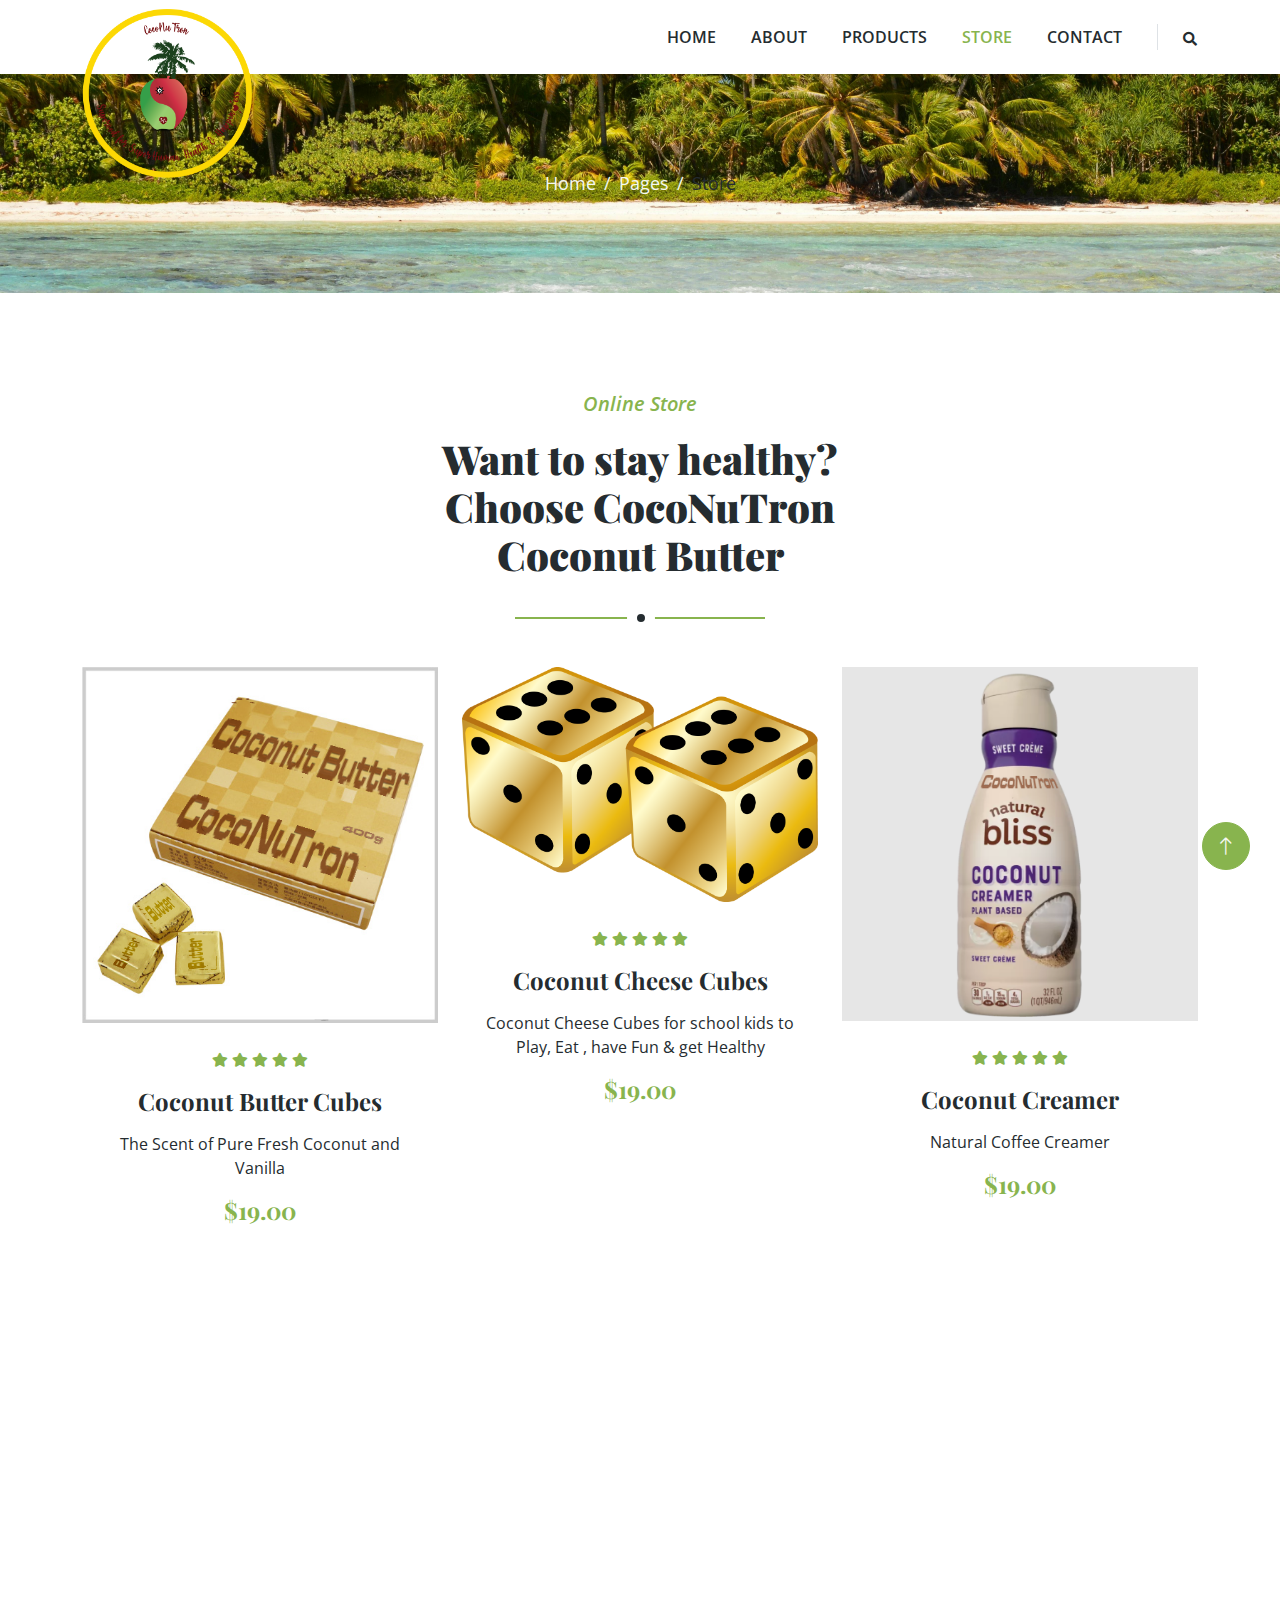
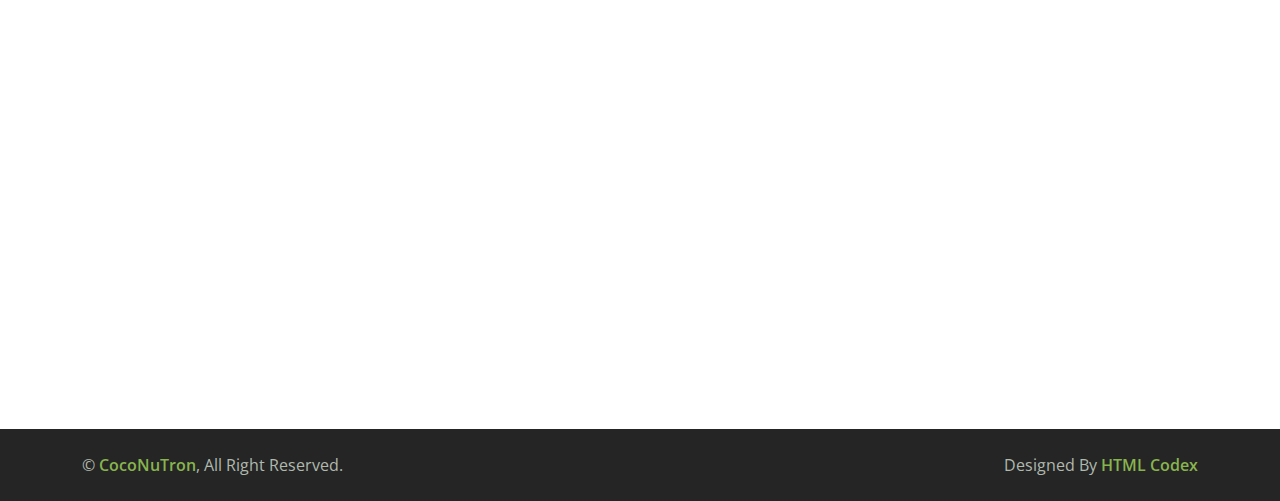
<file: store.html>
<!DOCTYPE html>
<html lang="en">

<head>
    <meta charset="utf-8">
    <title>CocoNuTron - Coconut Butter</title>
    <meta content="width=device-width, initial-scale=1.0" name="viewport">
    <meta content="" name="keywords">
    <meta content="" name="description">

    <!-- Favicon -->
    <link href="img/favicon.ico" rel="icon">

    <!-- Google Web Fonts -->
    <link rel="preconnect" href="https://fonts.googleapis.com">
    <link rel="preconnect" href="https://fonts.gstatic.com" crossorigin>
    <link href="https://fonts.googleapis.com/css2?family=Open+Sans:wght@400;600&family=Playfair+Display:wght@700;900&display=swap" rel="stylesheet">

    <!-- Icon Font Stylesheet -->
    <link href="https://cdnjs.cloudflare.com/ajax/libs/font-awesome/5.10.0/css/all.min.css" rel="stylesheet">
    <link href="https://cdn.jsdelivr.net/npm/bootstrap-icons@1.4.1/font/bootstrap-icons.css" rel="stylesheet">

    <!-- Libraries Stylesheet -->
    <link href="lib/animate/animate.min.css" rel="stylesheet">
    <link href="lib/owlcarousel/assets/owl.carousel.min.css" rel="stylesheet">

    <!-- Customized Bootstrap Stylesheet -->
    <link href="css/bootstrap.min.css" rel="stylesheet">

    <!-- Template Stylesheet -->
    <link href="css/style.css" rel="stylesheet">
</head>

<body>
    <!-- Spinner Start -->
    <div id="spinner" class="show bg-white position-fixed translate-middle w-100 vh-100 top-50 start-50 d-flex align-items-center justify-content-center">
        <div class="spinner-border text-primary" role="status" style="width: 3rem; height: 3rem;"></div>
    </div>
    <!-- Spinner End -->

    
    <!-- Navbar Start -->
    <div class="container-fluid bg-white sticky-top">
        <div class="container">
            <nav class="navbar navbar-expand-lg bg-white navbar-light py-2 py-lg-0">
                <a href="index.html" class="navbar-brand">
                    <img class="img-fluid" src="img/LogoV1@4x.png" alt="Logo">
                </a>
                <button type="button" class="navbar-toggler ms-auto me-0" data-bs-toggle="collapse" data-bs-target="#navbarCollapse">
                    <span class="navbar-toggler-icon"></span>
                </button>
                <div class="collapse navbar-collapse" id="navbarCollapse">
                    <div class="navbar-nav ms-auto">
                        <a href="index.html" class="nav-item nav-link">Home</a>
                        <a href="about.html" class="nav-item nav-link">About</a>
                        <a href="product.html" class="nav-item nav-link">Products</a>
                        <a href="store.html" class="nav-item nav-link active">Store</a>
                        <!-- <div class="nav-item dropdown">
                            <a href="#" class="nav-link dropdown-toggle" data-bs-toggle="dropdown">Pages</a>
                            <div class="dropdown-menu bg-light rounded-0 m-0">
                                <a href="feature.html" class="dropdown-item">Features</a>
                                <a href="blog.html" class="dropdown-item">Blog Article</a>
                                <a href="testimonial.html" class="dropdown-item">Testimonial</a>
                                <a href="404.html" class="dropdown-item">404 Page</a>
                            </div>
                        </div> -->
                        <a href="contact.html" class="nav-item nav-link">Contact</a>
                    </div>
                    <div class="border-start ps-4 d-none d-lg-block">
                        <button type="button" class="btn btn-sm p-0"><i class="fa fa-search"></i></button>
                    </div>
                </div>
            </nav>
        </div>
    </div>
    <!-- Navbar End -->


    <!-- Page Header Start -->
    <div class="container-fluid page-header py-5 mb-5 wow fadeIn" data-wow-delay="0.1s">
        <div class="container text-center py-5">
            <!-- <h1 class="display-2 text-dark mb-4 animated slideInDown">CocoNuTron Store</h1> -->
            <nav aria-label="breadcrumb animated slideInDown">
                <ol class="breadcrumb justify-content-center mb-0">
                    <li class="breadcrumb-item"><a href="#">Home</a></li>
                    <li class="breadcrumb-item"><a href="#">Pages</a></li>
                    <li class="breadcrumb-item text-dark" aria-current="page">Store</li>
                </ol>
            </nav>
        </div>
    </div>
    <!-- Page Header End -->


    <div class="container-xxl py-5">
        <div class="container">
            <div class="section-title text-center mx-auto wow fadeInUp" data-wow-delay="0.1s" style="max-width: 500px;">
                <p class="fs-5 fw-medium fst-italic text-primary">Online Store</p>
                <h1 class="display-6">Want to stay healthy? Choose CocoNuTron Coconut Butter</h1>
            </div>
            <div class="row g-4">
                <div class="col-lg-4 col-md-6 wow fadeInUp" data-wow-delay="0.1s">
                    <div class="store-item position-relative text-center">
                        <img class="img-fluid" src="img/butter.png" alt="">
                        <div class="p-4">
                            <div class="text-center mb-3">
                                <small class="fa fa-star text-primary"></small>
                                <small class="fa fa-star text-primary"></small>
                                <small class="fa fa-star text-primary"></small>
                                <small class="fa fa-star text-primary"></small>
                                <small class="fa fa-star text-primary"></small>
                            </div>
                            <h4 class="mb-3">Coconut Butter Cubes</h4>
                            <p>The Scent of Pure Fresh Coconut and Vanilla</p>
                            <h4 class="text-primary">$19.00</h4>
                        </div>
                        <div class="store-overlay">
                            <a href="" class="btn btn-primary rounded-pill py-2 px-4 m-2">More Detail <i class="fa fa-arrow-right ms-2"></i></a>
                            <a href="" class="btn btn-dark rounded-pill py-2 px-4 m-2">Add to Cart <i class="fa fa-cart-plus ms-2"></i></a>
                        </div>
                    </div>
                </div>
                <div class="col-lg-4 col-md-6 wow fadeInUp" data-wow-delay="0.3s">
                    <div class="store-item position-relative text-center">
                        <img class="img-fluid"  src="img/coconut_Cheese_Cubes.png" alt="">
                        <div class="p-4">
                            <div class="text-center mb-3">
                                <small class="fa fa-star text-primary"></small>
                                <small class="fa fa-star text-primary"></small>
                                <small class="fa fa-star text-primary"></small>
                                <small class="fa fa-star text-primary"></small>
                                <small class="fa fa-star text-primary"></small>
                            </div>
                            <h4 class="mb-3">Coconut Cheese Cubes</h4>
                            <p>Coconut Cheese Cubes for school kids to Play, Eat , have Fun & get Healthy</p>
                            <h4 class="text-primary">$19.00</h4>
                        </div>
                        <div class="store-overlay">
                            <a href="" class="btn btn-primary rounded-pill py-2 px-4 m-2">More Detail <i class="fa fa-arrow-right ms-2"></i></a>
                            <a href="" class="btn btn-dark rounded-pill py-2 px-4 m-2">Add to Cart <i class="fa fa-cart-plus ms-2"></i></a>
                        </div>
                    </div>
                </div>
                <div class="col-lg-4 col-md-6 wow fadeInUp" data-wow-delay="0.5s">
                    <div class="store-item position-relative text-center">
                        <img class="img-fluid" src="img/coco_creamer_CocoNutron.png" alt="">
                        <div class="p-4" >
                            <div class="text-center mb-3">
                                <small class="fa fa-star text-primary"></small>
                                <small class="fa fa-star text-primary"></small>
                                <small class="fa fa-star text-primary"></small>
                                <small class="fa fa-star text-primary"></small>
                                <small class="fa fa-star text-primary"></small>
                            </div>
                            <h4 class="mb-3">Coconut Creamer</h4>
                            <p>Natural Coffee Creamer</p>
                            <h4 class="text-primary">$19.00</h4>
                        </div>
                        <div class="store-overlay">
                            <a href="" class="btn btn-primary rounded-pill py-2 px-4 m-2">More Detail <i class="fa fa-arrow-right ms-2"></i></a>
                            <a href="" class="btn btn-dark rounded-pill py-2 px-4 m-2">Add to Cart <i class="fa fa-cart-plus ms-2"></i></a>
                        </div>
                    </div>
                </div>
                <div class="col-12 text-center wow fadeInUp" data-wow-delay="0.1s">
                    <a href="" class="btn btn-primary rounded-pill py-3 px-5">View More Products</a>
                </div>
            </div>
        </div>
    </div>
    <!-- Store End -->
    <!-- Store End -->


   <!-- Footer Start -->
   <div class="container-fluid bg-dark footer mt-5 py-5 wow fadeIn" data-wow-delay="0.1s">
    <div class="container py-5">
        <div class="row g-5">
            <div class="col-lg-3 col-md-6">
                <h4 class="text-primary mb-4">CocoNuTron Lab</h4>
                <p class="mb-2"><i class="fa fa-map-marker-alt text-primary me-3"></i>Krishi Vigyan Kendra, ICAR -Central Coastal Agricultural Research Institute, Ela, Old Goa, Goa-403402</p>
                <h5 class="text-primary mb-4">BidTronix Pvt Ltd.</h5>
                <p class="mb-2"><i class="fa fa-map-marker-alt text-primary me-3"></i>FIIRE, Don Bosco Engineering, Fatorda, Goa, India-403601</p>
                <p class="mb-2"><i class="fa fa-phone-alt text-primary me-3"></i>+91 750-767-0077</p>
                <p class="mb-2"><i class="fa fa-envelope text-primary me-3"></i>7507670077z@gmail.com</p>
                <div class="d-flex pt-3">
                    <a class="btn btn-square btn-primary rounded-circle me-2" href=""><i class="fab fa-twitter"></i></a>
                    <a class="btn btn-square btn-primary rounded-circle me-2" href=""><i class="fab fa-facebook-f"></i></a>
                    <a class="btn btn-square btn-primary rounded-circle me-2" href=""><i class="fab fa-youtube"></i></a>
                    <a class="btn btn-square btn-primary rounded-circle me-2" href=""><i class="fab fa-linkedin-in"></i></a>
                </div>
            </div>
            <div class="col-lg-3 col-md-6">
                <h4 class="text-primary mb-4">Quick Links</h4>
                <a class="btn btn-link" href="">About Us</a>
                <a class="btn btn-link" href="">Contact Us</a>
                <a class="btn btn-link" href="">Our Services</a>
                <a class="btn btn-link" href="">Terms & Condition</a>
                <a class="btn btn-link" href="">Support</a>
            </div>
            <div class="col-lg-3 col-md-6">
                <h4 class="text-primary mb-4">Business Hours</h4>
                <p class="mb-1">Monday - Friday</p>
                <h6 class="text-light">09:00 am - 07:00 pm</h6>
                <p class="mb-1">Saturday</p>
                <h6 class="text-light">09:00 am - 12:00 pm</h6>
                <p class="mb-1">Sunday</p>
                <h6 class="text-light">Closed</h6>
            </div>
            <div class="col-lg-3 col-md-6">
                <h4 class="text-primary mb-4">Newsletter</h4>
                <p>Subscribe to our newsletter to get our latest updates.</p>
                <div class="position-relative w-100">
                    <input class="form-control bg-transparent w-100 py-3 ps-4 pe-5" type="text" placeholder="Your email">
                    <button type="button" class="btn btn-primary py-2 position-absolute top-0 end-0 mt-2 me-2">SignUp</button>
                </div>
            </div>
        </div>
    </div>
</div>
<!-- Footer End -->


    <!-- Copyright Start -->
    <div class="container-fluid copyright py-4">
        <div class="container">
            <div class="row">
                <div class="col-md-6 text-center text-md-start mb-3 mb-md-0">
                    &copy; <a class="fw-medium" href="#">CocoNuTron</a>, All Right Reserved.
                </div>
                <div class="col-md-6 text-center text-md-end">
                    <!--/*** This template is free as long as you keep the footer author’s credit link/attribution link/backlink. If you'd like to use the template without the footer author’s credit link/attribution link/backlink, you can purchase the Credit Removal License from "https://htmlcodex.com/credit-removal". Thank you for your support. ***/-->
                    Designed By <a class="fw-medium" href="https://htmlcodex.com">HTML Codex</a>
                </div>
            </div>
        </div>
    </div>
    <!-- Copyright End -->


    <!-- Back to Top -->
    <a href="#" class="btn btn-lg btn-primary btn-lg-square rounded-circle back-to-top"><i class="bi bi-arrow-up"></i></a>


    <!-- JavaScript Libraries -->
    <script src="https://ajax.googleapis.com/ajax/libs/jquery/3.6.1/jquery.min.js"></script>
    <script src="https://cdn.jsdelivr.net/npm/bootstrap@5.0.0/dist/js/bootstrap.bundle.min.js"></script>
    <script src="lib/wow/wow.min.js"></script>
    <script src="lib/easing/easing.min.js"></script>
    <script src="lib/waypoints/waypoints.min.js"></script>
    <script src="lib/owlcarousel/owl.carousel.min.js"></script>

    <!-- Template Javascript -->
    <script src="js/main.js"></script>
</body>

</html>
</file>
<file: css/style.css>
/********** Template CSS **********/
:root {
    --primary: #88B44E;
    --secondary: #FB9F38;
    --light: #F5F8F2;
    --dark: #252C30;
}

.back-to-top {
    position: fixed;
    display: none;
    right: 30px;
    bottom: 30px;
    z-index: 99;
}

.fw-medium {
    font-weight: 600;
}

.fw-bold {
    font-weight: 700;
}

.fw-black {
    font-weight: 900;
}

/* pdf */
/* .pdf {
    width: 100%;
    height: 100%;
    aspect-ratio: 4 / 3;
} */

/* pdf */




/*** Spinner ***/
#spinner {
    opacity: 0;
    visibility: hidden;
    transition: opacity .5s ease-out, visibility 0s linear .5s;
    z-index: 99999;
}

#spinner.show {
    transition: opacity .5s ease-out, visibility 0s linear 0s;
    visibility: visible;
    opacity: 1;
}


/*** Button ***/
.btn {
    transition: .5s;
    font-weight: 500;
}

.btn-primary,
.btn-outline-primary:hover {
    color: var(--light);
}

.btn-secondary,
.btn-outline-secondary:hover {
    color: var(--dark);
}

.btn-square {
    width: 38px;
    height: 38px;
}

.btn-sm-square {
    width: 32px;
    height: 32px;
}

.btn-lg-square {
    width: 48px;
    height: 48px;
}

.btn-square,
.btn-sm-square,
.btn-lg-square {
    padding: 0;
    display: flex;
    align-items: center;
    justify-content: center;
    font-weight: normal;
}


/*** Navbar ***/
.sticky-top {
    top: -150px;
    transition: .5s;
}

.navbar .navbar-brand {
    position: absolute;
    padding: 0;
    width: 170px;
    height: 135px;
    top: 0;
    left: 0;
}

.navbar .navbar-nav .nav-link {
    margin-right: 35px;
    padding: 25px 0;
    color: var(--dark);
    font-weight: 600;
    text-transform: uppercase;
    outline: none;
}

.navbar .navbar-nav .nav-link:hover,
.navbar .navbar-nav .nav-link.active {
    color: var(--primary);
}

.navbar .dropdown-toggle::after {
    border: none;
    content: "\f107";
    font-family: "Font Awesome 5 Free";
    font-weight: 900;
    vertical-align: middle;
    margin-left: 8px;
}

@media (max-width: 991.98px) {
    .navbar .navbar-brand {
        width: 126px;
        height: 100px;
    }

    .navbar .navbar-nav .nav-link  {
        margin-right: 0;
        padding: 10px 0;
    }

    .navbar .navbar-nav {
        margin-top: 75px;
        border-top: 1px solid #EEEEEE;
    }
}

@media (min-width: 992px) {
    .navbar .nav-item .dropdown-menu {
        display: block;
        border: none;
        margin-top: 0;
        top: 150%;
        opacity: 0;
        visibility: hidden;
        transition: .5s;
    }

    .navbar .nav-item:hover .dropdown-menu {
        top: 100%;
        visibility: visible;
        transition: .5s;
        opacity: 1;
    }
}


/*** blinker ***/
.triangle-right {
    width: 0;
    height: 0;
    border-top: 40px solid transparent;
    border-left: 100px solid red;
    border-bottom: 40px solid transparent;
  }


.arrow_base {
   width: 0;
    height: 0;
   border-top: 0px solid transparent;
    border-left: 500px solid red;
    border-bottom: 0px solid transparent;
}

.blink_me {
    animation: blinker 1s linear infinite;
  }
  
  @keyframes blinker {
    50% {
      opacity: 0;
    }
  }

/*** Header ***/
.carousel-caption {
    top: 0;
    left: 0;
    right: 0;
    bottom: 0;
    display: flex;
    align-items: center;
    /* background: rgba(136, 180, 78, .7); */
    background-size:cover;
    z-index: 1;
}

.carousel-control-prev,
.carousel-control-next {
    width: 15%;
}

.carousel-control-prev-icon,
.carousel-control-next-icon {
    width: 3.5rem;
    height: 3.5rem;
    border-radius: 3.5rem;
    background-color: var(--dark);
    border: 15px solid var(--dark);
}

@media (max-width: 768px) {
    #header-carousel .carousel-item {
        position: relative;
        min-height: 450px;
    }
    
    #header-carousel .carousel-item img {
        position: absolute;
        width: 100%;
        height: 100%;
        object-fit: cover;
    }
}
/* linear-gradient(rgba(136, 180, 78, .1), rgba(136, 180, 78, .1)), */
.page-header {
    background:  url(../img/Carasole@2.jpg) center center no-repeat;
    background-size: cover;
}

.page-header .breadcrumb-item+.breadcrumb-item::before {
    color: var(--light);
}

.page-header .breadcrumb-item,
.page-header .breadcrumb-item a {
    font-size: 18px;
    color: var(--light);
}


/*** Section Title ***/
.section-title {
    position: relative;
    margin-bottom: 3rem;
    padding-bottom: 2rem;
}

.section-title::before {
    position: absolute;
    content: "";
    width: 50%;
    height: 2px;
    bottom: 0;
    left: 0;
    background: var(--primary);
}

.section-title::after {
    position: absolute;
    content: "";
    width: 28px;
    height: 28px;
    bottom: -13px;
    left: calc(25% - 13px);
    background: var(--dark);
    border: 10px solid #FFFFFF;
    border-radius: 28px;
}

.section-title.text-center::before {
    left: 25%;
}

.section-title.text-center::after {
    left: calc(50% - 13px);
}


/*** Products ***/
.product {
    background: linear-gradient(rgba(136, 180, 78, .1), rgba(136, 180, 78, .1)), url(../img/product-bg.png) left bottom no-repeat;
    background-size: auto;
}

.product-carousel .owl-nav {
    display: flex;
    justify-content: center;
    margin-top: 30px;
}

.product-carousel .owl-nav .owl-prev,
.product-carousel .owl-nav .owl-next {
    margin: 0 10px;
    width: 55px;
    height: 55px;
    display: flex;
    align-items: center;
    justify-content: center;
    color: #FFFFFF;
    background: var(--primary);
    border-radius: 55px;
    box-shadow: 0 0 45px rgba(0, 0, 0, .15);
    font-size: 25px;
    transition: .5s;
}

.product-carousel .owl-nav .owl-prev:hover,
.product-carousel .owl-nav .owl-next:hover {
    background: #FFFFFF;
    color: var(--primary);
}


/*** About ***/
.video {
    background: linear-gradient(rgba(136, 180, 78, .85), rgba(136, 180, 78, .85)), url(../img/Carasole@2.jpg) center center no-repeat;
    background-size: cover;
}

.btn-play {
    position: relative;
    display: block;
    box-sizing: content-box;
    width: 65px;
    height: 75px;
    border-radius: 100%;
    border: none;
    outline: none !important;
    padding: 28px 30px 30px 38px;
    background: #FFFFFF;
}

.btn-play:before {
    content: "";
    position: absolute;
    z-index: 0;
    left: 50%;
    top: 50%;
    transform: translateX(-50%) translateY(-50%);
    display: block;
    width: 120px;
    height: 120px;
    background: #FFFFFF;
    border-radius: 100%;
    animation: pulse-border 1500ms ease-out infinite;
}

.btn-play:after {
    content: "";
    position: absolute;
    z-index: 1;
    left: 50%;
    top: 50%;
    transform: translateX(-50%) translateY(-50%);
    display: block;
    width: 120px;
    height: 120px;
    background: #FFFFFF;
    border-radius: 100%;
    transition: all 200ms;
}

.btn-play span {
    display: block;
    position: relative;
    z-index: 3;
    width: 0;
    height: 0;
    left: 13px;
    border-left: 40px solid var(--primary);
    border-top: 28px solid transparent;
    border-bottom: 28px solid transparent;
}

@keyframes pulse-border {
    0% {
        transform: translateX(-50%) translateY(-50%) translateZ(0) scale(1);
        opacity: 1;
    }

    100% {
        transform: translateX(-50%) translateY(-50%) translateZ(0) scale(2);
        opacity: 0;
    }
}

.modal-video .modal-dialog {
    position: relative;
    max-width: 800px;
    margin: 60px auto 0 auto;
}

.modal-video .modal-body {
    position: relative;
    padding: 0px;
}

.modal-video .close {
    position: absolute;
    width: 30px;
    height: 30px;
    right: 0px;
    top: -30px;
    z-index: 999;
    font-size: 30px;
    font-weight: normal;
    color: #FFFFFF;
    background: #000000;
    opacity: 1;
}


/*** Store ***/
.store-item .store-overlay {
    position: absolute;
    top: 0;
    left: 0;
    width: 100%;
    height: 100%;
    display: flex;
    flex-direction: column;
    align-items: center;
    justify-content: center;
    background: rgba(138, 180, 78, .3);
    opacity: 0;
    transition: .5s;
}

.store-item:hover .store-overlay {
    opacity: 1;
}


/*** Contact ***/
.contact .btn-square {
    width: 100px;
    height: 100px;
    border: 20px solid var(--light);
    background: var(--primary);
    border-radius: 50px;
}


/*** Testimonial ***/
.testimonial {
    background: linear-gradient(rgba(136, 180, 78, .85), rgba(136, 180, 78, .85)), url(../img/testimonial-bg.jpg) center center no-repeat;
    background-size: cover;
}

.testimonial-item {
    margin: 0 auto;
    max-width: 600px;
    text-align: center;
    background: #FFFFFF;
    border: 30px solid var(--primary);
}

.testimonial-item img {
    width: 60px !important;
    height: 60px !important;
    border-radius: 60px;
}

.testimonial-carousel .owl-dots {
    margin-top: 35px;
    display: flex;
    align-items: flex-end;
    justify-content: center;
}

.testimonial-carousel .owl-dot {
    position: relative;
    display: inline-block;
    margin: 0 5px;
    width: 15px;
    height: 15px;
    background: var(--primary);
    border-radius: 15px;
    transition: .5s;
}

.testimonial-carousel .owl-dot.active {
    width: 30px;
    background: var(--dark);
}


/*** Footer ***/
.footer {
    color: #B0B9AE;
}

.footer .btn.btn-link {
    display: block;
    margin-bottom: 5px;
    padding: 0;
    text-align: left;
    color: #B0B9AE;
    font-weight: normal;
    text-transform: capitalize;
    transition: .3s;
}

.footer .btn.btn-link::before {
    position: relative;
    content: "\f105";
    font-family: "Font Awesome 5 Free";
    font-weight: 900;
    color: var(--primary);
    margin-right: 10px;
}

.footer .btn.btn-link:hover {
    color: var(--light);
    letter-spacing: 1px;
    box-shadow: none;
}

.copyright {
    color: #B0B9AE;
}

.copyright {
    background: #252525;
}

.copyright a:hover {
    color: #FFFFFF !important;
}
</file>
